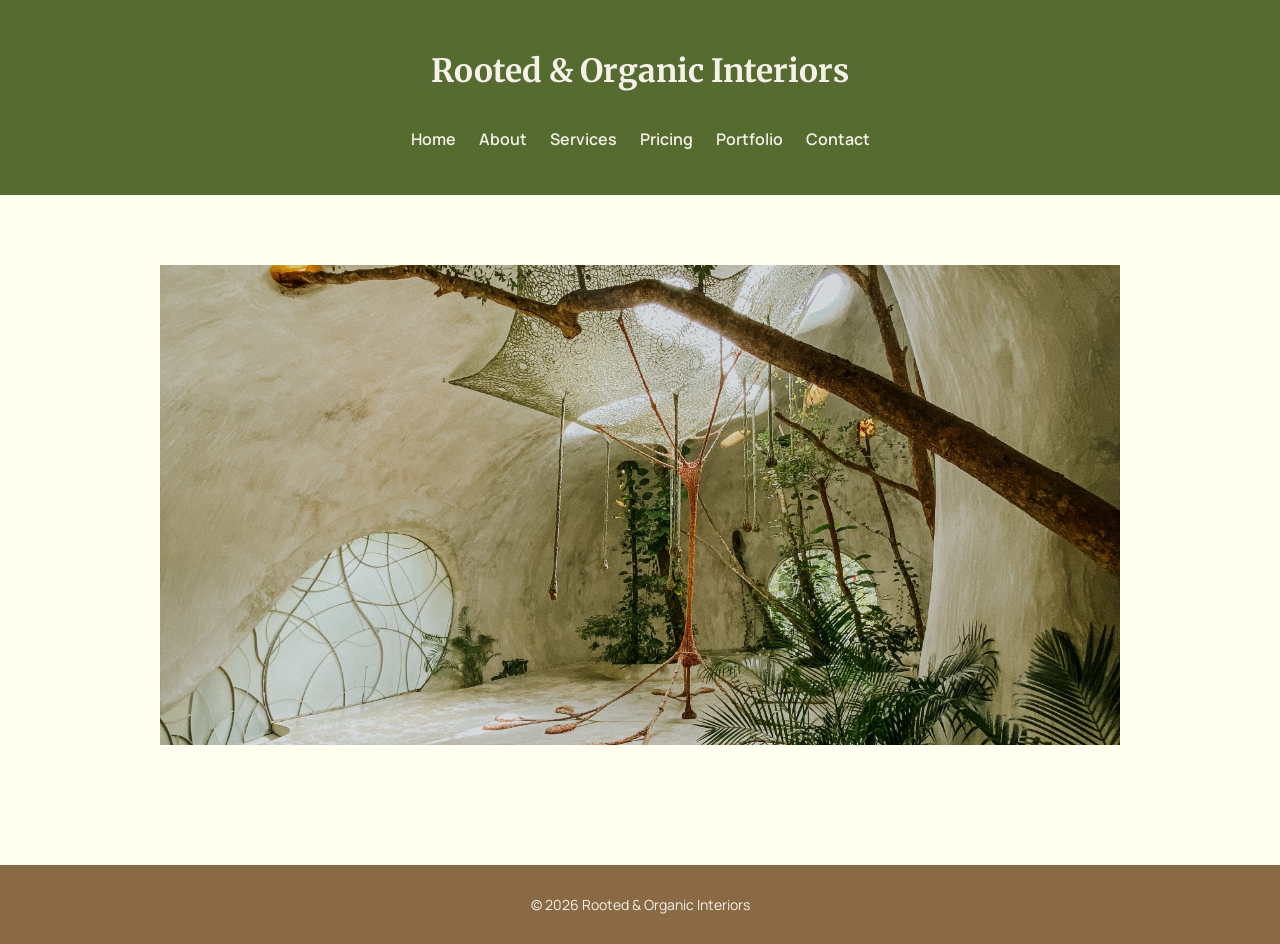
<file: index.html>
<!DOCTYPE html>
<html lang="en">

<head>
    <meta charset="UTF-8">
    <meta name="viewport" content="width=device-width, initial-scale=1.0">
    
    <title>Rooted & Organic Interiors | Home</title>

    <link rel="preconnect" href="https://fonts.googleapis.com">
    <link rel="preconnect" href="https://fonts.gstatic.com" crossorigin>
    
    <link href="https://fonts.googleapis.com/css2?family=Manrope:wght@400;500;600;700&family=Merriweather:wght@400;700&display=swap" rel="stylesheet">
    
    <link rel="stylesheet" href="css/styles.css">
</head>

<body>

    <header>
        <h1>Rooted & Organic Interiors</h1>
        <nav>
            <a href="index.html" title="Home Page">Home</a>
            <a href="about.html" title="About Page">About</a>
            <a href="services.html" title="Services Page">Services</a>
            <a href="pricing.html" title="Pricing Page">Pricing</a>
            <a href="portfolio.html" title="Portfolio Page">Portfolio</a>
            <a href="contact.html" title="Contact Page">Contact</a>
        </nav>
    </header>

    <main class="home-main">
        <section class-"hero-full">
               <img src="images/ecofriendlyinteriordesign.jpg" alt="Rooted and Organic Interiors featured space" title="Transform Your Space" class="full-bleed-image">    
        </section>
    </main>

    <footer>
        <p>&copy; 2026 Rooted & Organic Interiors</p>
    </footer>

</body>
</html>
</file>
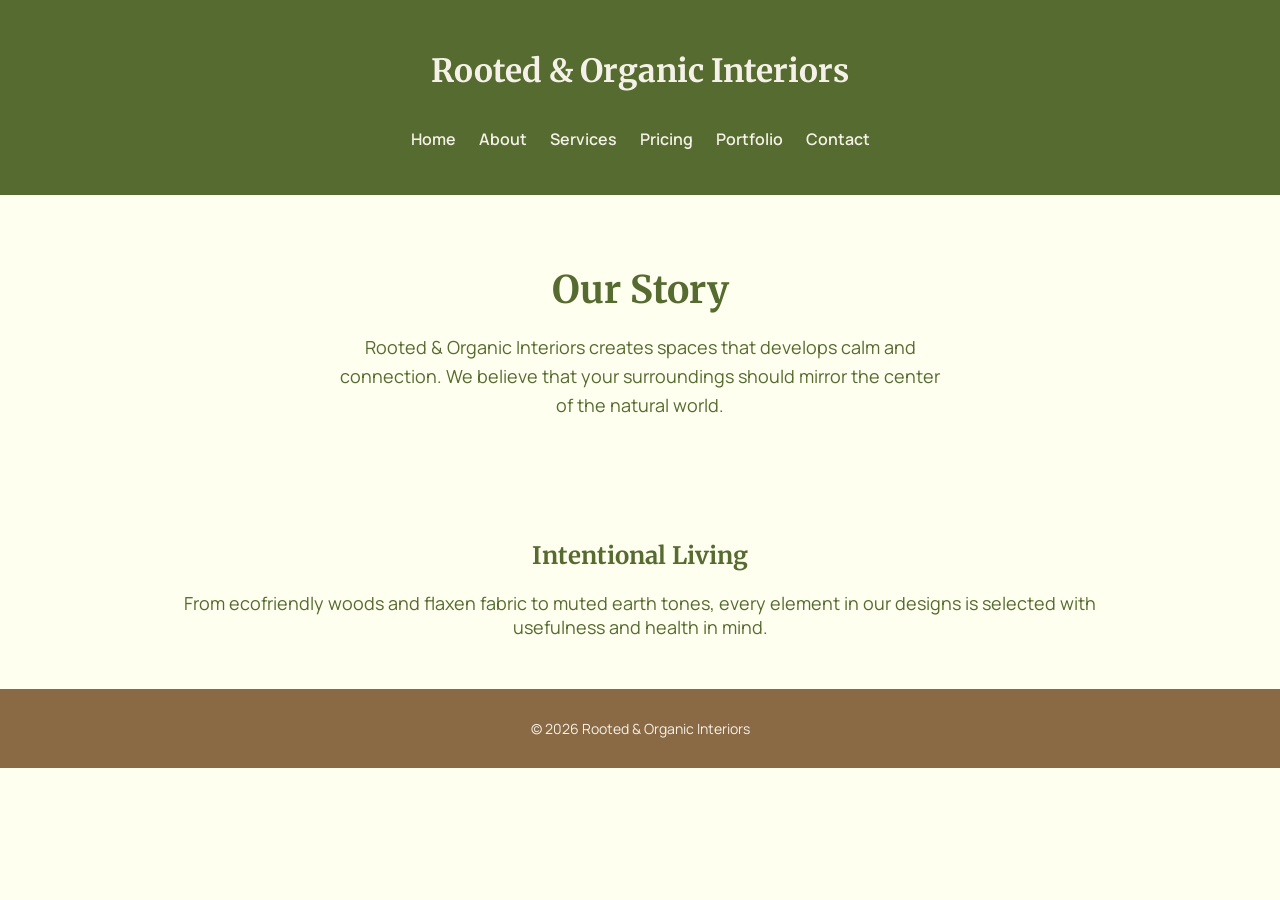
<file: about.html>
<!DOCTYPE html>
<html lang="en">

<head>
    <meta charset="UTF-8">
    <meta name="viewport" content="width=device-width, initial-scale=1.0">
    <meta name="description" content="Learn about our philosophy of creating comfortable, nature-inspired spaces.">
    <meta name="keywords" content="interior design philosophy, about interior designer, organic home design">
    <meta name="author" content="Rooted & Organic Interiors">
    
    <title>Rooted & Organic Interiors | About</title>

    <link rel="preconnect" href="https://fonts.googleapis.com">
    <link rel="preconnect" href="https://fonts.gstatic.com" crossorigin>
    <link href="https://fonts.googleapis.com/css2?family=Manrope:wght@400;500;600;700&family=Merriweather:wght@400;700&display=swap" rel="stylesheet">
    
    <link rel="stylesheet" href="css/styles.css">
</head>

<body>

    <header>
        <h1>Rooted & Organic Interiors</h1>
        <nav>
            <a href="index.html" title="Home Page">Home</a>
            <a href="about.html" title="About Page">About</a>
            <a href="services.html" title="Services Page">Services</a>
            <a href="pricing.html" title="Pricing Page">Pricing</a>
            <a href="portfolio.html" title="Portfolio Page">Portfolio</a>
            <a href="contact.html" title="Contact Page">Contact</a>
        </nav>
    </header>

    <main>
        <section>
            <h2>Our Story</h2>
            <p>
                Rooted & Organic Interiors creates spaces that develops calm and connection. We believe that your surroundings should mirror the center of the natural world.
            </p>
        </section>

        <section>
            <h2>Intentional Living</h2>
            <p>
                From ecofriendly woods and flaxen fabric to muted earth tones, every element in our designs is selected with usefulness and health in mind.
            </p>
           
    </main>

    <footer>
        <p>&copy; 2026 Rooted & Organic Interiors</p>
    </footer>

</body>
</html>
</file>
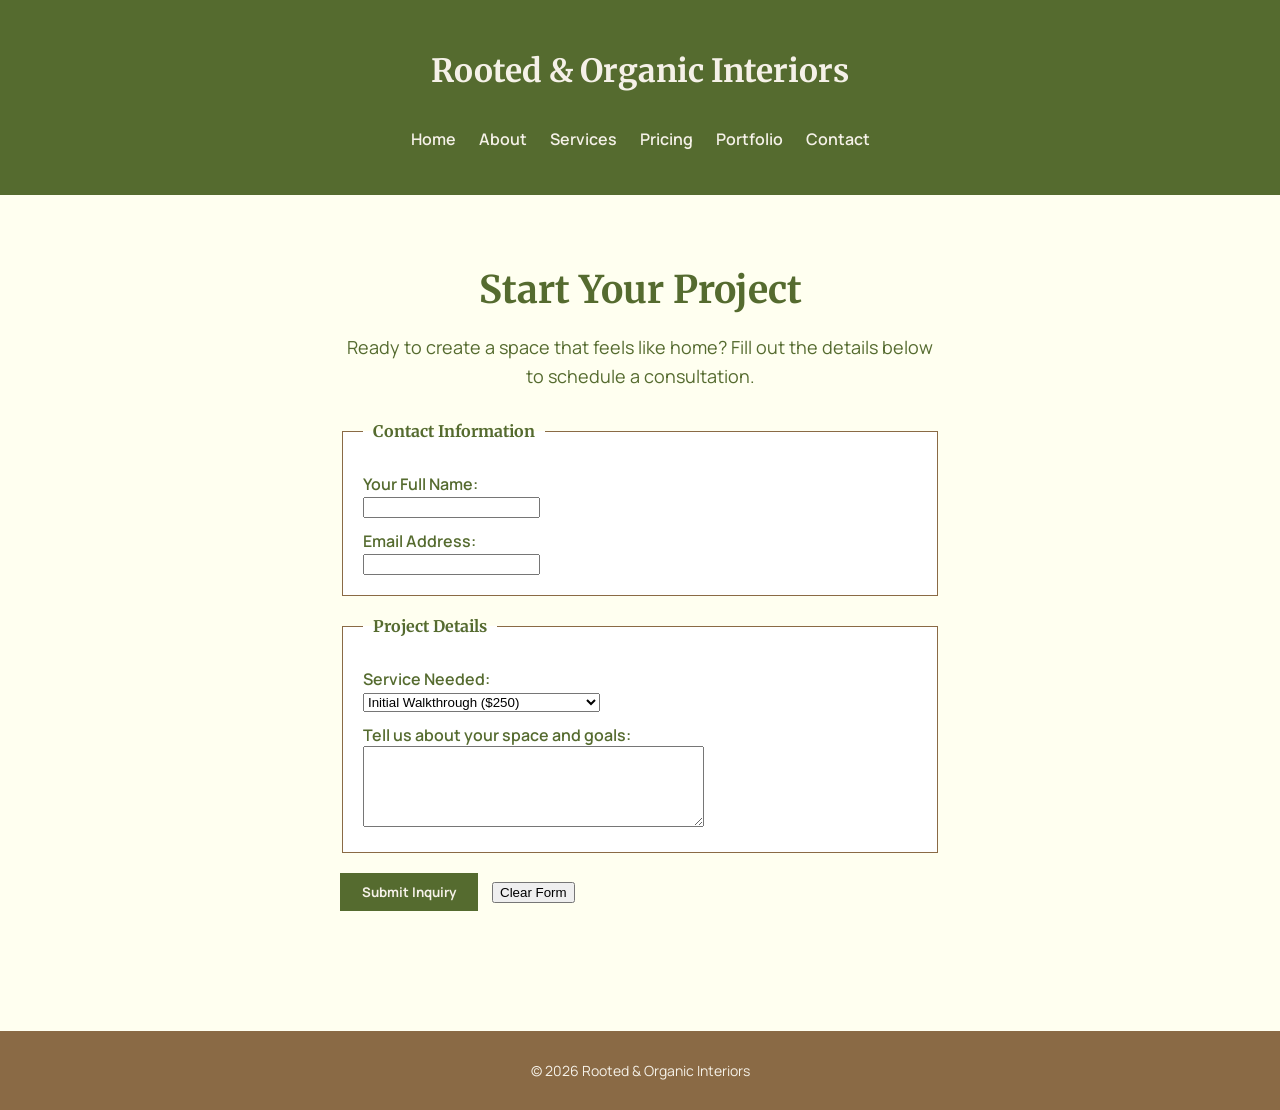
<file: contact.html>
<!DOCTYPE html>
<html lang="en">

<head>
    <meta charset="UTF-8">
    <meta name="viewport" content="width=device-width, initial-scale=1.0">
    <meta name="description" content="Contact Rooted & Organic Interiors to schedule an interior design consultation.">
    <meta name="keywords" content="contact interior decorator, book design consultation, start interior project">
    <meta name="author" content="Rooted & Organic Interiors">
    
    <title>Rooted & Organic Interiors | Contact</title>

    <link rel="preconnect" href="https://fonts.googleapis.com">
    <link rel="preconnect" href="https://fonts.gstatic.com" crossorigin>
    <link href="https://fonts.googleapis.com/css2?family=Manrope:wght@400;500;600;700&family=Merriweather:wght@400;700&display=swap" rel="stylesheet">
    
    <link rel="stylesheet" href="css/styles.css">
</head>

<body>

    <header>
        <h1>Rooted & Organic Interiors</h1>
        <nav>
            <a href="index.html" title="Home Page">Home</a>
            <a href="about.html" title="About Page">About</a>
            <a href="services.html" title="Services Page">Services</a>
            <a href="pricing.html" title="Pricing Page">Pricing</a>
            <a href="portfolio.html" title="Portfolio Page">Portfolio</a>
            <a href="contact.html" title="Contact Page">Contact</a>
        </nav>
    </header>

    <main>
        <section>
            <h2>Start Your Project</h2>
            <p>
                Ready to create a space that feels like home? Fill out the details below to schedule a consultation.
            </p>

            <form name="projectInquiry" method="post" action="contact.html">
                <fieldset>
                    <legend>Contact Information</legend>
                    
                    <label for="fullName">Your Full Name:</label>
                    <input type="text" id="fullName" name="fullName">

                    <label for="emailAddress">Email Address:</label>
                    <input type="email" id="emailAddress" name="emailAddress">
                </fieldset>

                <fieldset>
                    <legend>Project Details</legend>

                    <label for="serviceType">Service Needed:</label>
                    <select id="serviceType" name="serviceType">
                        <option value="walkthrough">Initial Walkthrough ($250)</option>
                        <option value="refresh">Single Room Refresh ($1,200)</option>
                        <option value="redesign">Full Living Space Redesign ($3,500)</option>
                    </select>

                    <label for="spaceDescription">Tell us about your space and goals:</label>
                    <textarea id="spaceDescription" name="spaceDescription" rows="5" cols="40"></textarea>
                </fieldset>

                <p>
                    <input type="submit" name="submit" value="Submit Inquiry">
                    <input type="reset" name="reset" value="Clear Form">
                </p>
            </form>
        </section>
    </main>

    <footer>
        <p>&copy; 2026 Rooted & Organic Interiors</p>
    </footer>

</body>
</html>
</file>
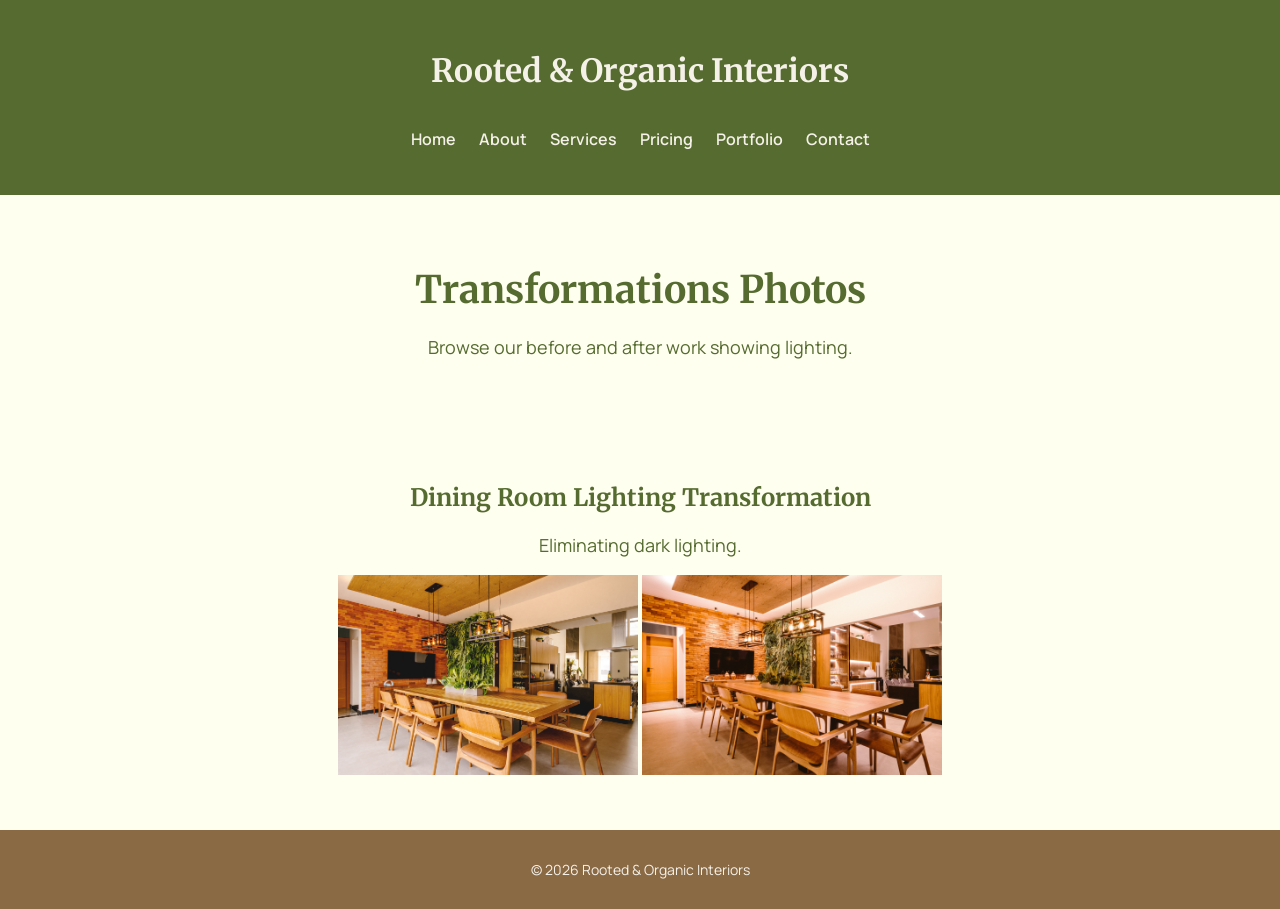
<file: portfolio.html>
<!DOCTYPE html>
<html lang="en">

<head>
    <meta charset="UTF-8">
    <meta name="viewport" content="width=device-width, initial-scale=1.0">
    <meta name="description" content="View before and after photographs of home transformations by Rooted & Organic Interiors.">
    <meta name="keywords" content="interior design portfolio, before and after photos, living room redesign">
    <meta name="author" content="Rooted & Organic Interiors">
    
    <title>Rooted & Organic Interiors | Portfolio</title>

    <link rel="preconnect" href="https://fonts.googleapis.com">
    <link rel="preconnect" href="https://fonts.gstatic.com" crossorigin>
    <link href="https://fonts.googleapis.com/css2?family=Manrope:wght@400;500;600;700&family=Merriweather:wght@400;700&display=swap" rel="stylesheet">
    
    <link rel="stylesheet" href="css/styles.css">
</head>

<body>

    <header>
        <h1>Rooted & Organic Interiors</h1>
        <nav>
            <a href="index.html" title="Home Page">Home</a>
            <a href="about.html" title="About Page">About</a>
            <a href="services.html" title="Services Page">Services</a>
            <a href="pricing.html" title="Pricing Page">Pricing</a>
            <a href="portfolio.html" title="Portfolio Page">Portfolio</a>
            <a href="contact.html" title="Contact Page">Contact</a>
        </nav>
    </header>

    <main>
        <section>
            <h2>Transformations Photos</h2>
            <p>
                Browse our before and after work showing lighting.
            </p>
        </section>

        <section>
            <h2>Dining Room Lighting Transformation</h2>
            <p>Eliminating dark lighting.</p>
            <p>
                <img src="images/interiorbeforelighting.jpg" alt="Dining room before changing lighting" title="Dining Room: Before" width="300">
                <img src="images/interiorafterlighting.jpg" alt="Dining room after changing lighting" title="Dining Room: After" width="300">
            </p>
        </section>
    </main>

    <footer>
        <p>&copy; 2026 Rooted & Organic Interiors</p>
    </footer>

</body>
</html>
</file>
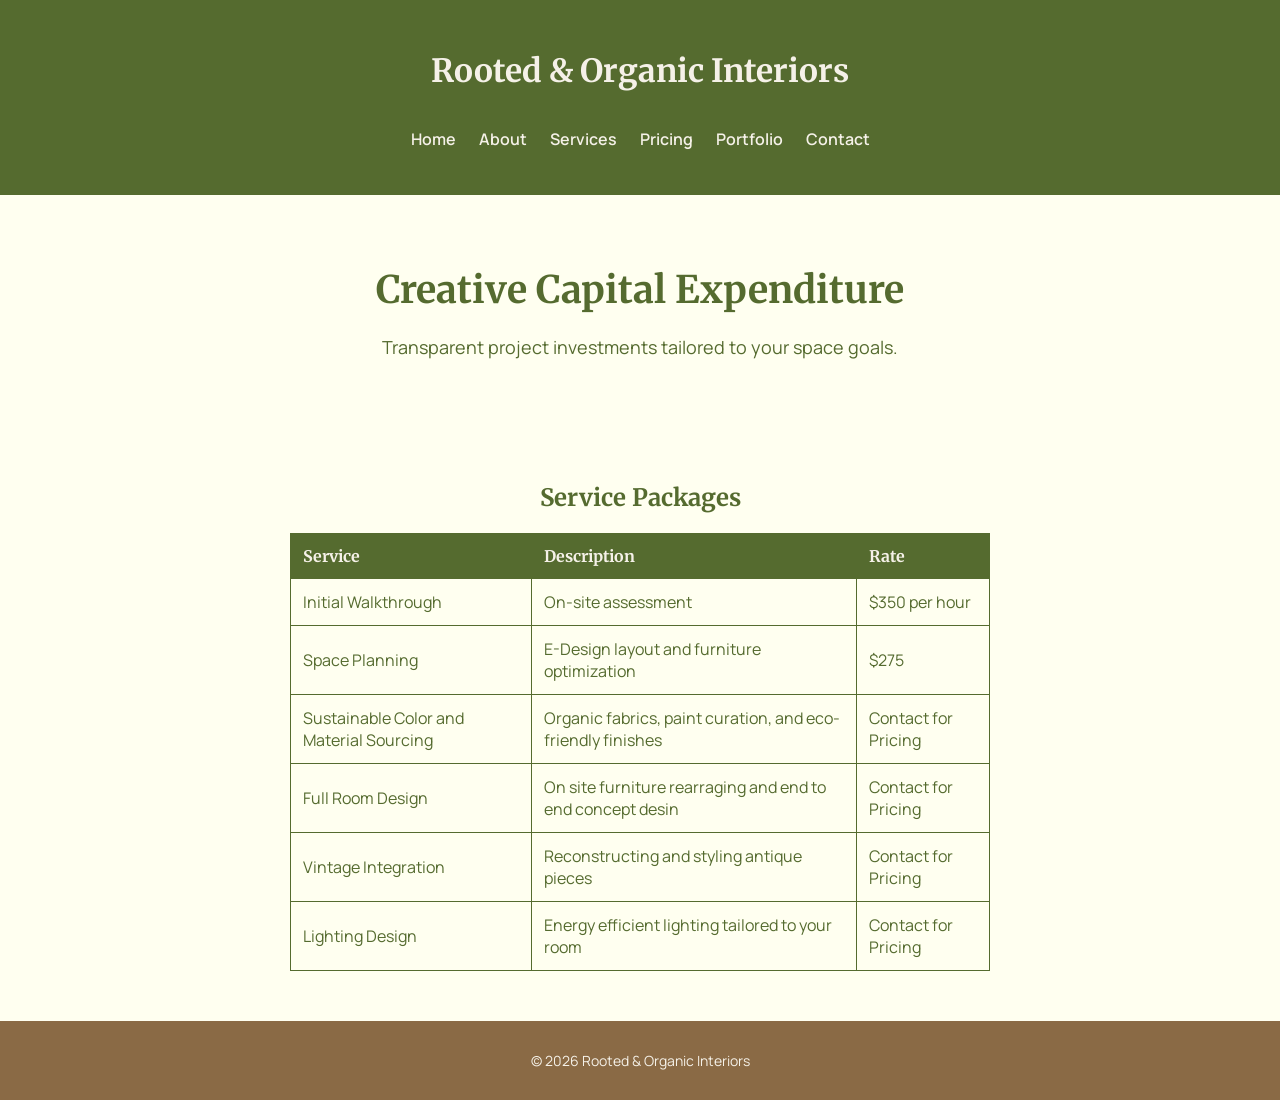
<file: pricing.html>
<!DOCTYPE html>
<html lang="en">

<head>
    <meta charset="UTF-8">
    <meta name="viewport" content="width=device-width, initial-scale=1.0">
    <meta name="description" content="View our interior design package pricing and consultation rates.">
    <meta name="keywords" content="interior design pricing, room makeover rates, design consultation fees">
    <meta name="author" content="Rooted & Organic Interiors">
    
    <title>Rooted & Organic Interiors | Pricing</title>

    <link rel="preconnect" href="https://fonts.googleapis.com">
    <link rel="preconnect" href="https://fonts.gstatic.com" crossorigin>
    <link href="https://fonts.googleapis.com/css2?family=Manrope:wght@400;500;600;700&family=Merriweather:wght@400;700&display=swap" rel="stylesheet">
    
    <link rel="stylesheet" href="css/styles.css">
</head>

<body>

    <header>
        <h1>Rooted & Organic Interiors</h1>
        <nav>
            <a href="index.html" title="Home Page">Home</a>
            <a href="about.html" title="About Page">About</a>
            <a href="services.html" title="Services Page">Services</a>
            <a href="pricing.html" title="Pricing Page">Pricing</a>
            <a href="portfolio.html" title="Portfolio Page">Portfolio</a>
            <a href="contact.html" title="Contact Page">Contact</a>
        </nav>
    </header>

    <main>
        <section>
            <h2>Creative Capital Expenditure</h2>
            <p>
                Transparent project investments tailored to your space goals.
            </p>
        </section>

        <section>
            <h2>Service Packages</h2>
            <table class="pricing-table">
                <thead>
                    <tr>
                        <th>Service</th>
                        <th>Description</th>
                        <th>Rate</th>
                    </tr>
                </thead>
                <tbody>
                    <tr>
                        <td>Initial Walkthrough</td>
                        <td>On-site assessment</td>
                        <td>$350 per hour</td>
                    </tr>
                    <tr>
                        <td> Space Planning</td>
                        <td>E-Design layout and furniture optimization</td>
                        <td>$275</td>
                    </tr>
                    <tr>
                        <td>Sustainable Color and Material Sourcing</td>
                        <td>Organic fabrics, paint curation, and eco-friendly finishes</td>
                        <td>Contact for Pricing</td>
                    </tr>
                    <tr>
                        <td>Full Room Design</td>
                        <td>On site furniture rearraging and end to end concept desin</td>
                        <td>Contact for Pricing</td>
                    </tr>
                    <tr>
                        <td>Vintage Integration</td>
                        <td>Reconstructing and styling antique pieces</td>
                        <td>Contact for Pricing</td>
                    </tr>      
       <tr>
                        <td>Lighting Design</td>
                        <td>Energy efficient lighting tailored to your room</td>
                        <td>Contact for Pricing</td>
                    </tr>
                </tbody>
            </table>
        </section>
    </main>

    <footer>
        <p>&copy; 2026 Rooted & Organic Interiors</p>
    </footer>

</body>
</html>
</file>
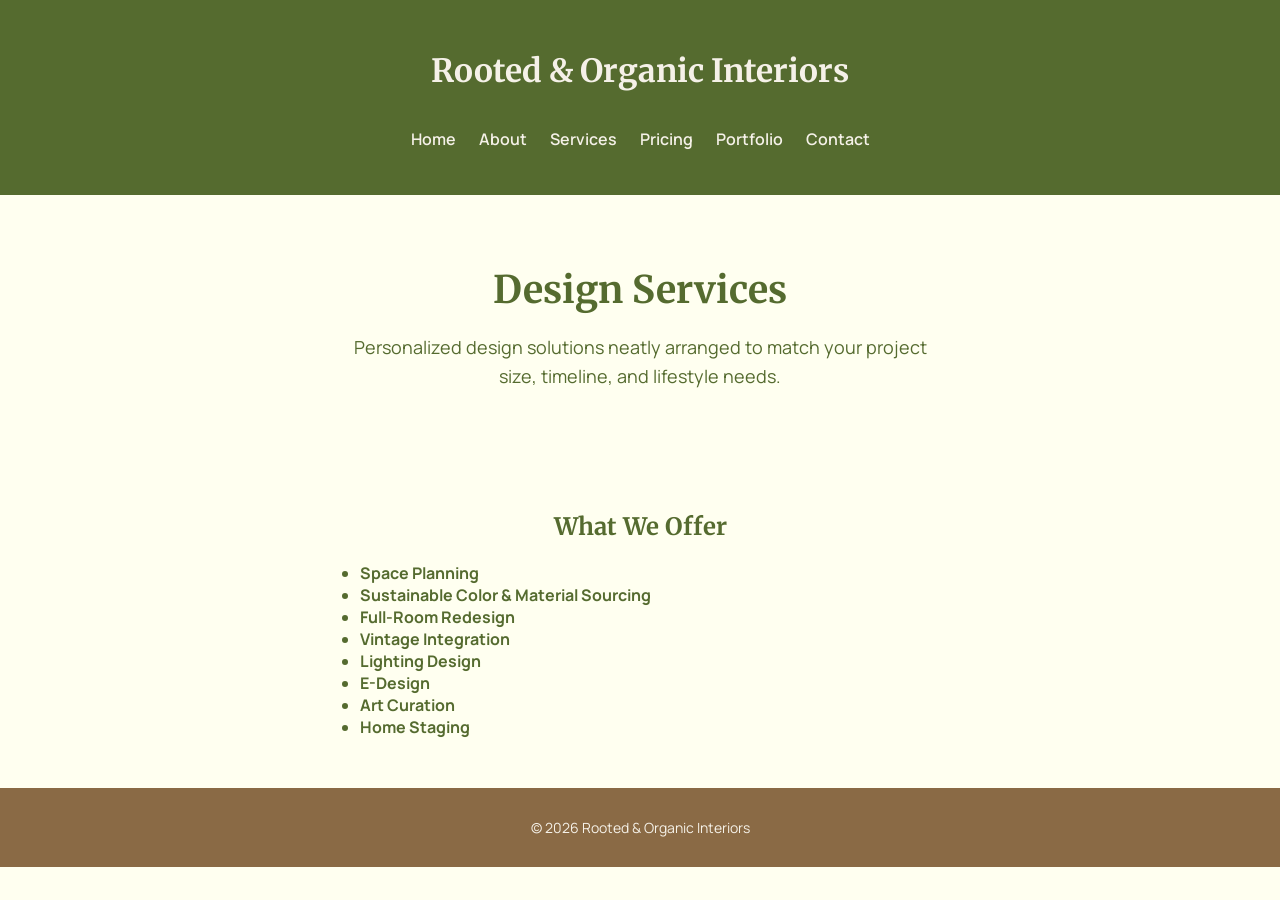
<file: services.html>
<!DOCTYPE html>
<html lang="en">

<head>
    <meta charset="UTF-8">
    <meta name="viewport" content="width=device-width, initial-scale=1.0">
    <meta name="description" content="Explore custom interior design packages, consultations, and space planning.">
    <meta name="keywords" content="interior design services, full room makeover, color consultations, space planning">
    <meta name="author" content="Rooted & Organic Interiors">
    
    <title>Rooted & Organic Interiors | Services</title>

    <link rel="preconnect" href="https://fonts.googleapis.com">
    <link rel="preconnect" href="https://fonts.gstatic.com" crossorigin>
    <link href="https://fonts.googleapis.com/css2?family=Manrope:wght@400;500;600;700&family=Merriweather:wght@400;700&display=swap" rel="stylesheet">
    
    <link rel="stylesheet" href="css/styles.css">
</head>

<body>

    <header>
        <h1>Rooted & Organic Interiors</h1>
        <nav>
            <a href="index.html" title="Home Page">Home</a>
            <a href="about.html" title="About Page">About</a>
            <a href="services.html" title="Services Page">Services</a>
            <a href="pricing.html" title="Pricing Page">Pricing</a>
            <a href="portfolio.html" title="Portfolio Page">Portfolio</a>
            <a href="contact.html" title="Contact Page">Contact</a>
        </nav>
    </header>

    <main>
        <section>
            <h2>Design Services</h2>
            <p>
                Personalized design solutions neatly arranged to match your project size, timeline, and lifestyle needs.
            </p>
        </section>

        <section>
            <h2>What We Offer</h2>
            <ul style="text-align: left; max-width: 600px; margin: 0 auto 30px;">
                <li><strong>Space Planning</strong></li>
                <li><strong>Sustainable Color & Material Sourcing</strong></li>
                <li><strong>Full-Room Redesign</strong></li>
                <li><strong>Vintage Integration</strong></li>
                <li><strong>Lighting Design</strong></li>
                <li><strong>E-Design</strong></li>
                <li><strong>Art Curation</strong></li>
                <li><strong>Home Staging</strong></li>
            </ul>
            
        </section>
    </main>

    <footer>
        <p>&copy; 2026 Rooted & Organic Interiors</p>
    </footer>

</body>
</html>
</file>
<file: css/styles.css>
body {
    background-color: #FFFFF0;
    color: #556B2F;
    font-family: "Manrope", sans-serif;
    margin: 0;
    
}

header {
    background-color: #556B2F;
    color: #F5F1E8;
    padding: 30px;
    text-align: center;
}

h1, h2, h3 {
    font-family: "Merriweather", serif;
}

nav {
    padding: 15px;
}

nav a {
    color:#F5F1E8;
    text-decoration: none;
    margin: 10px;
    font-size: 16px;
    font-weight: 600;
}

nav a:hover {
     text-decoration: underline;
     color: #fffff0;
}

main {
    max-width: 960px;
    margin: 0 auto;
    padding: 40px 20 px;
}

section {
    margin-bottom: 50px;
    text-align: center;
}

section p {
     font-size:18px;
     max-width: 650px
     margin: 0 auto 20px;
     line-height 1.6;
}

a {
    color: #8A6A45;
}

section:first-child {
     text-align: center;
     padding: 40px 20px;
}

section:first-child h2 {
     font-size: 38px;
     margin-bottom: 20px;
}

section:first-child p {
    font-size: 18px;
    max-width:600px;
    margin: 0 auto 30px;
    line-height: 1.6
}

.btn-link {
     display: inline-block;
     background-color: #556B2F;
     color: #F5F1E8;
     padding: 10px 20px;
     text-decoration: none;
     font-weight: 600;
     margin: 5px;
}

.btn-link:hover{
     background-color: #8A6A45;
     color: #FFFFF0;
}

table.pricing-table {
    width: 100%;
    max-width: 700px;
    border-collapse: collapse;
    margin: 20px auto;
    border-collapse: collapse;
    border: 1px solid #556B2F;
}

table.pricing-table th,
table.pricing-table td {
     border: 1px solid #556B2F;
     padding: 12px;
     text-align: left;
}

table.pricing-table th {
     background-color: #556B2F;
     color: #F5F1E8;
     font-family: "Merriweather", serif;
}

form {
    max-width: 600px;
    margin: 0 auto;
    text-align: left;
}

fieldset {
     border: 1px solid #8A6A45;
     padding: 20px;
     margin-bottom: 20px;
     background-color: #FFFFFF;
}

legend {
    font-family: "Merriweather", serif;
    font-weight: bold;
    color: #556B2F;
    padding: 0 10px;
}

label{
     display: block;
     margin-top: 12px;
     font-weight: 600;
}

input[type="arenishacampbell@gmail.com"],
emailarea {
      width: 100%;
      padding: 8px;
      margin-top: 6px;
      font-family: "Manrope", sans-serif;
      box-sizing: border-box;
}

input[type="submit"] {
     background-color: #556B2F;
     color: #f5F1E8;
     border: none;
     padding: 10px 22px;
     cursor: pointer;
     font-family: "Manrope", sans-serif;
     font-weight: bold;
     margin-right: 10px;
}

main.home-main {
    padding: 30px 20px;
    max-width: 1000px;
    margin: 0 auto;
    text-align: center;
}

.hero-full {
    margin: 0;
    padding: 0
    max-width: 650px;
    border-radius: 8px;
    overflow: hidden;
    box-shadow: 0 4px 16px rgba(0, 0, 0, 0, 0.08);
}

img.full-bleed-image {
     width: 100%;
     height: 480px;
     object-fit: cover;
     object-position: center;
     display: block;
     margin: 0 auto;
}

footer {
    background-color: #8A6A45;
    color: #F5F1E8;
    padding: 25px 20px;
    text-align: center;
}

footer p {
     margin: 5px 0;
     font-size: 14px;
}

footer a {
     color: #FFFFF0;
     text-decoration: none;
}

footer a:hover {
     text-decoration: underline;
}
</file>
